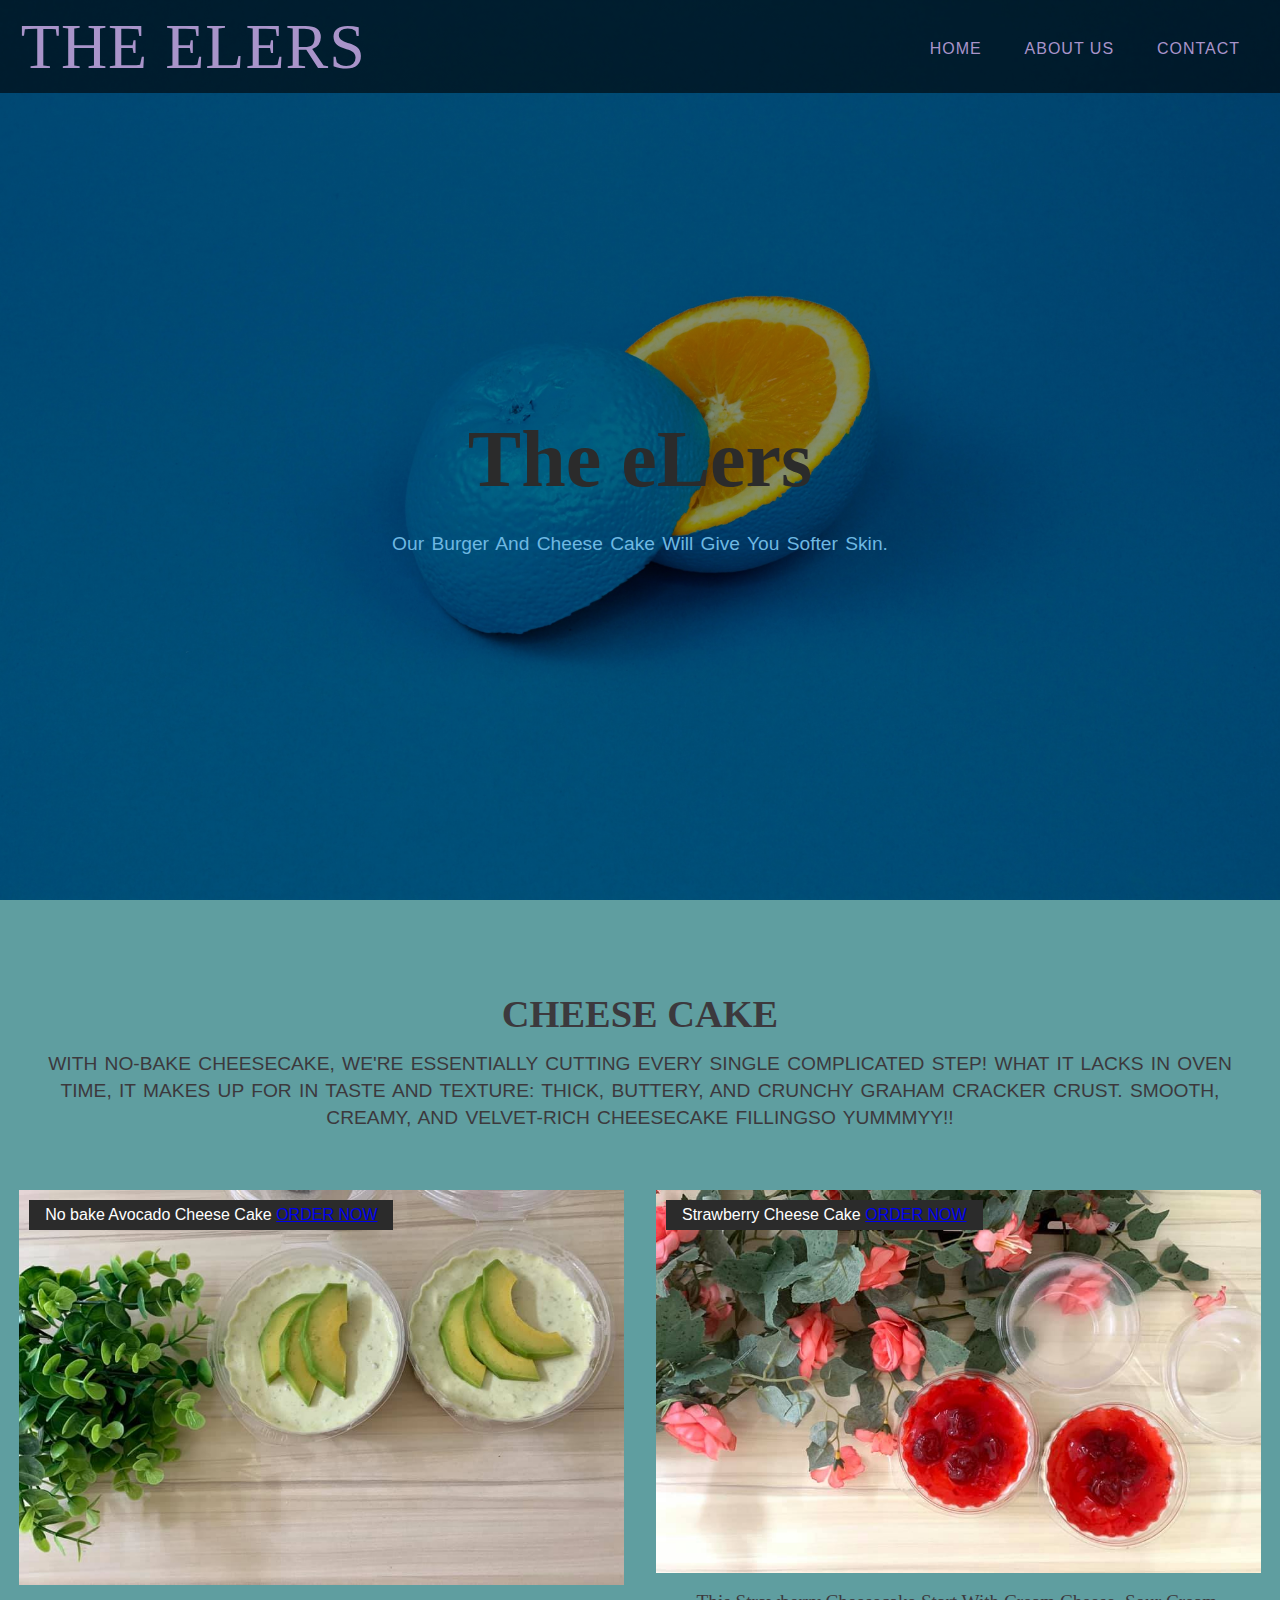
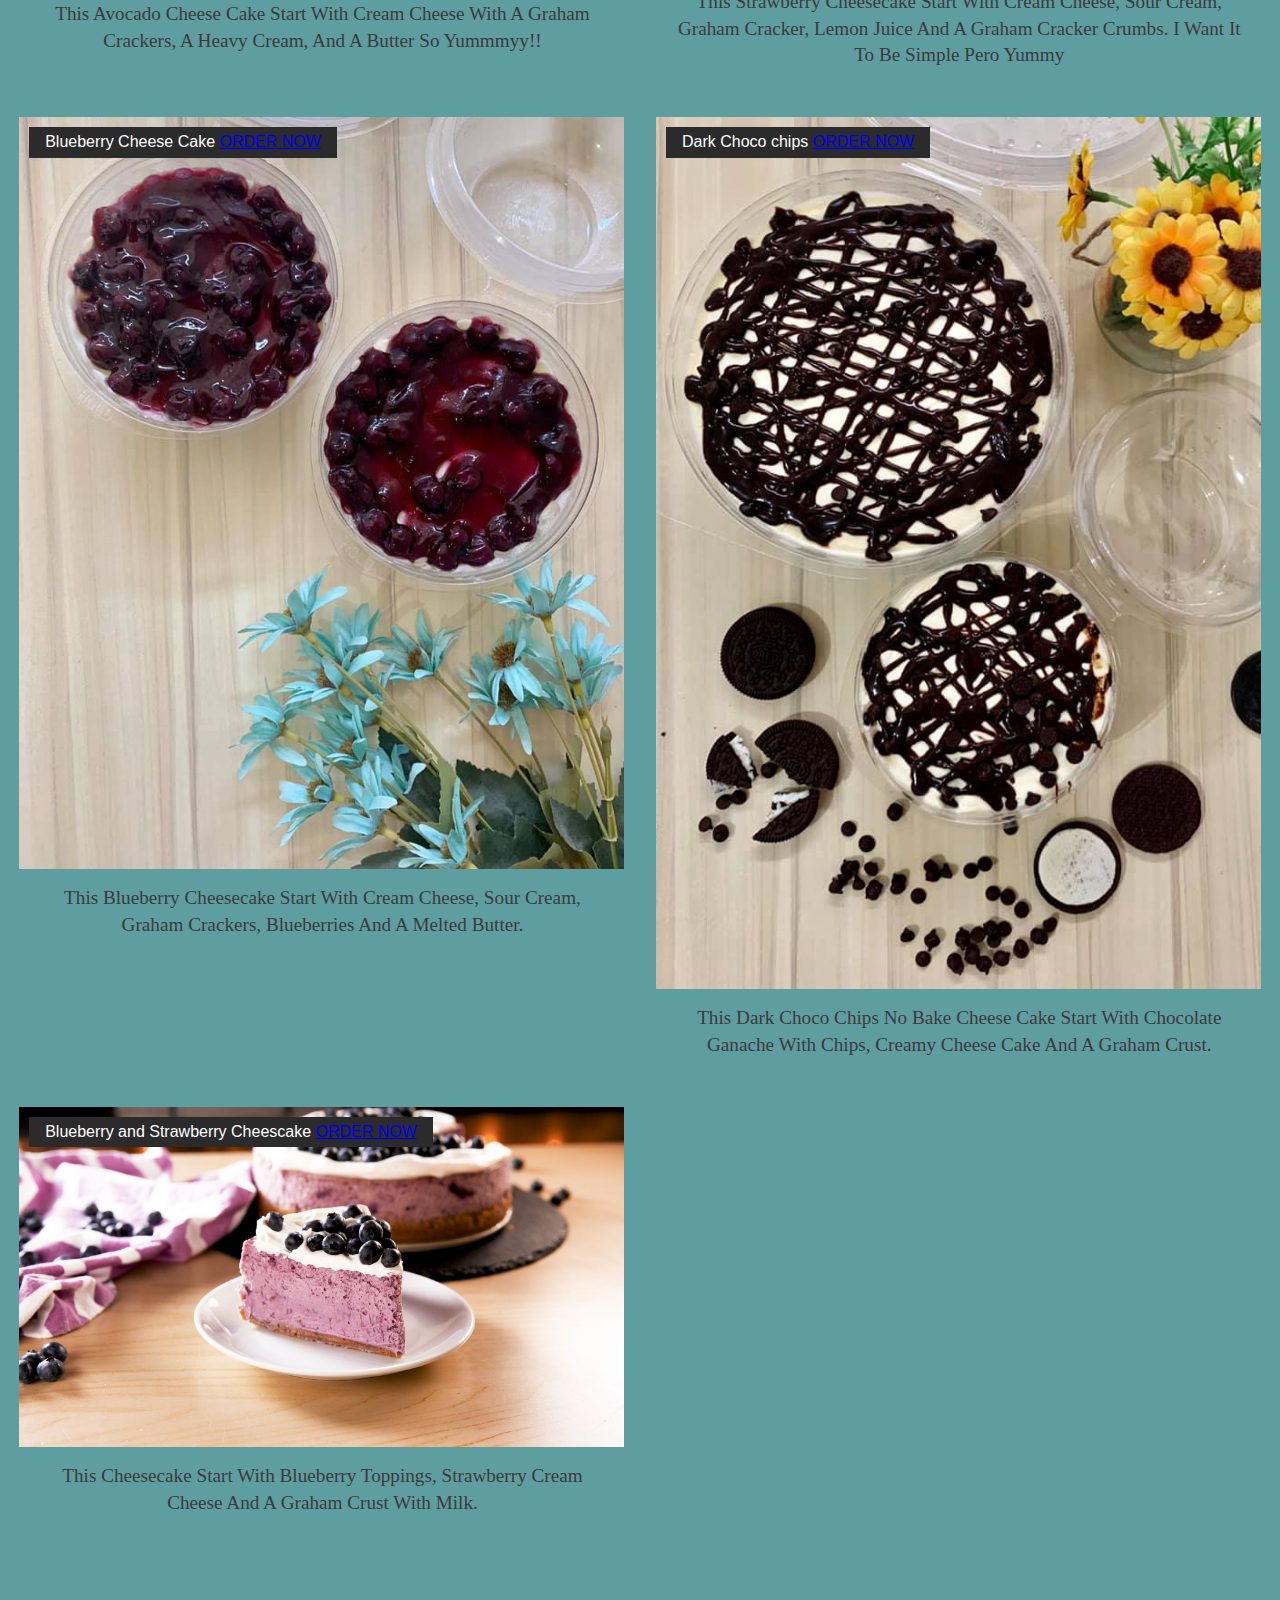
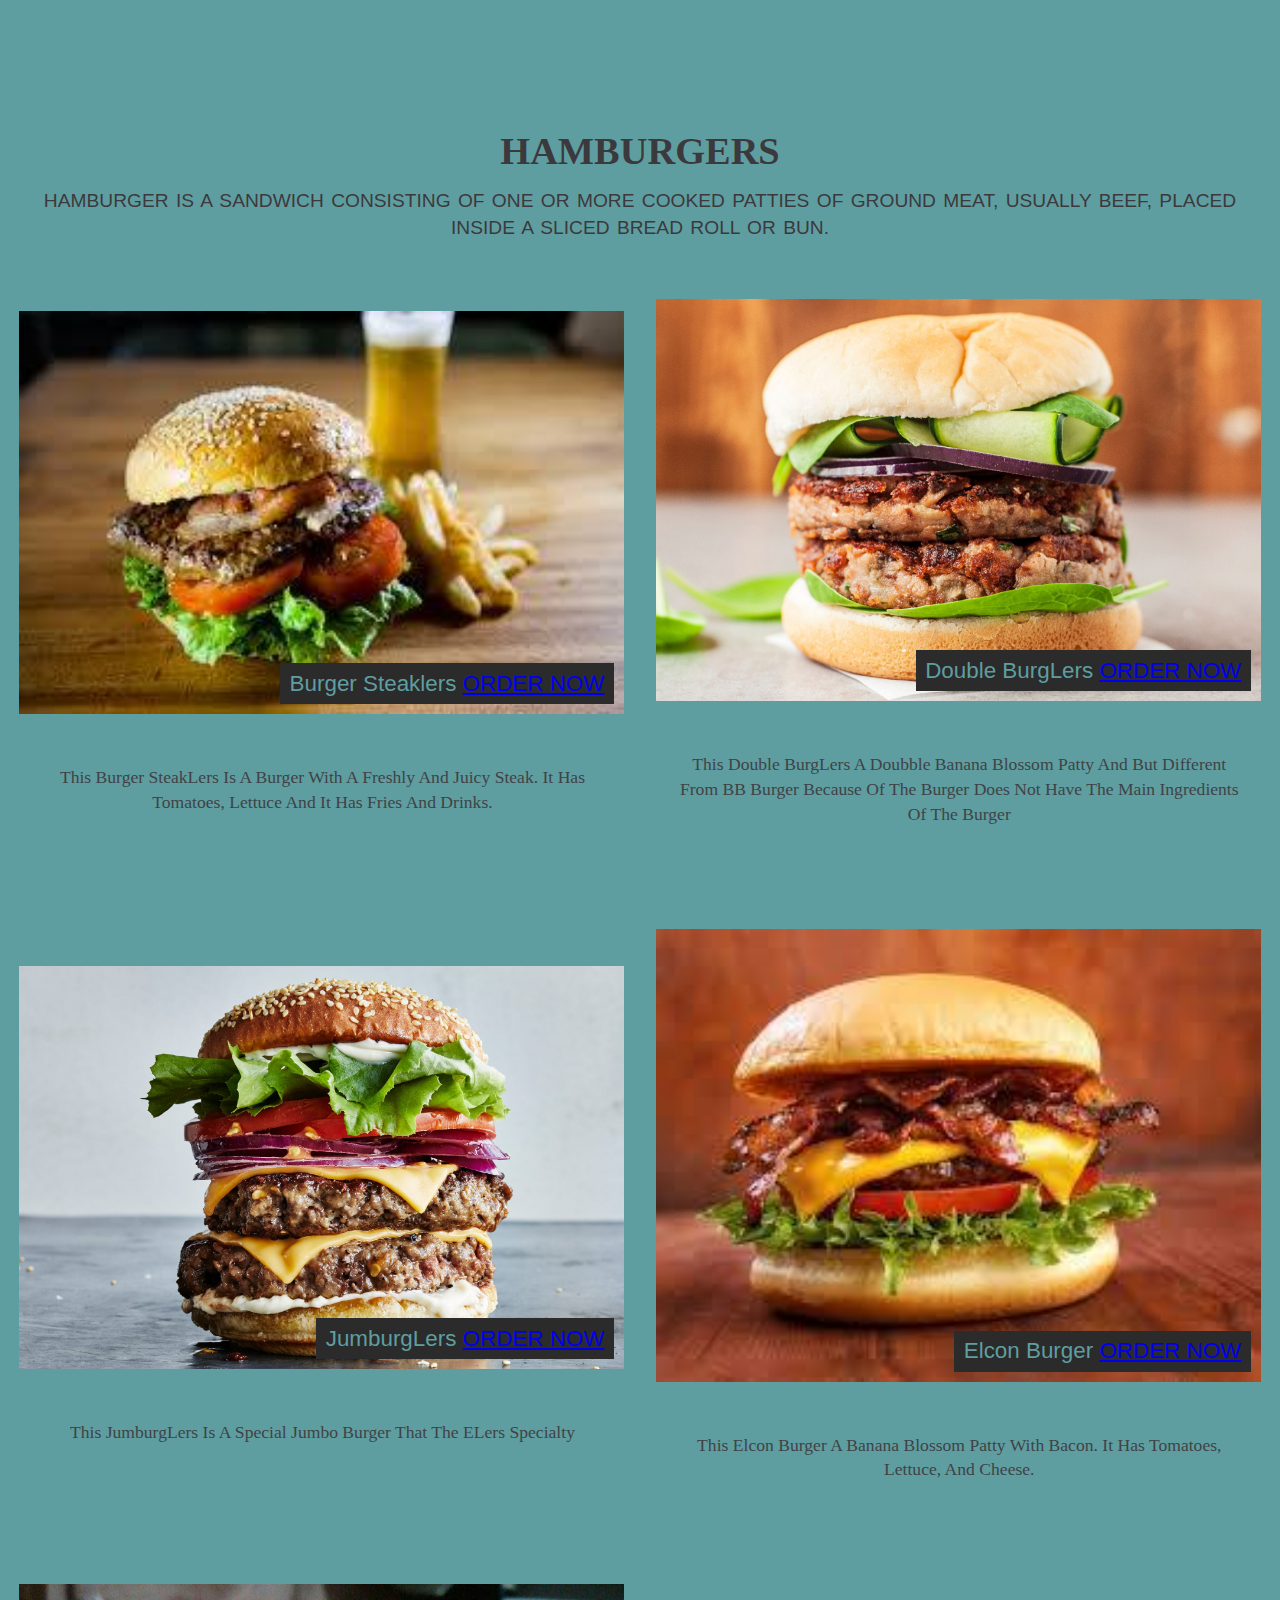
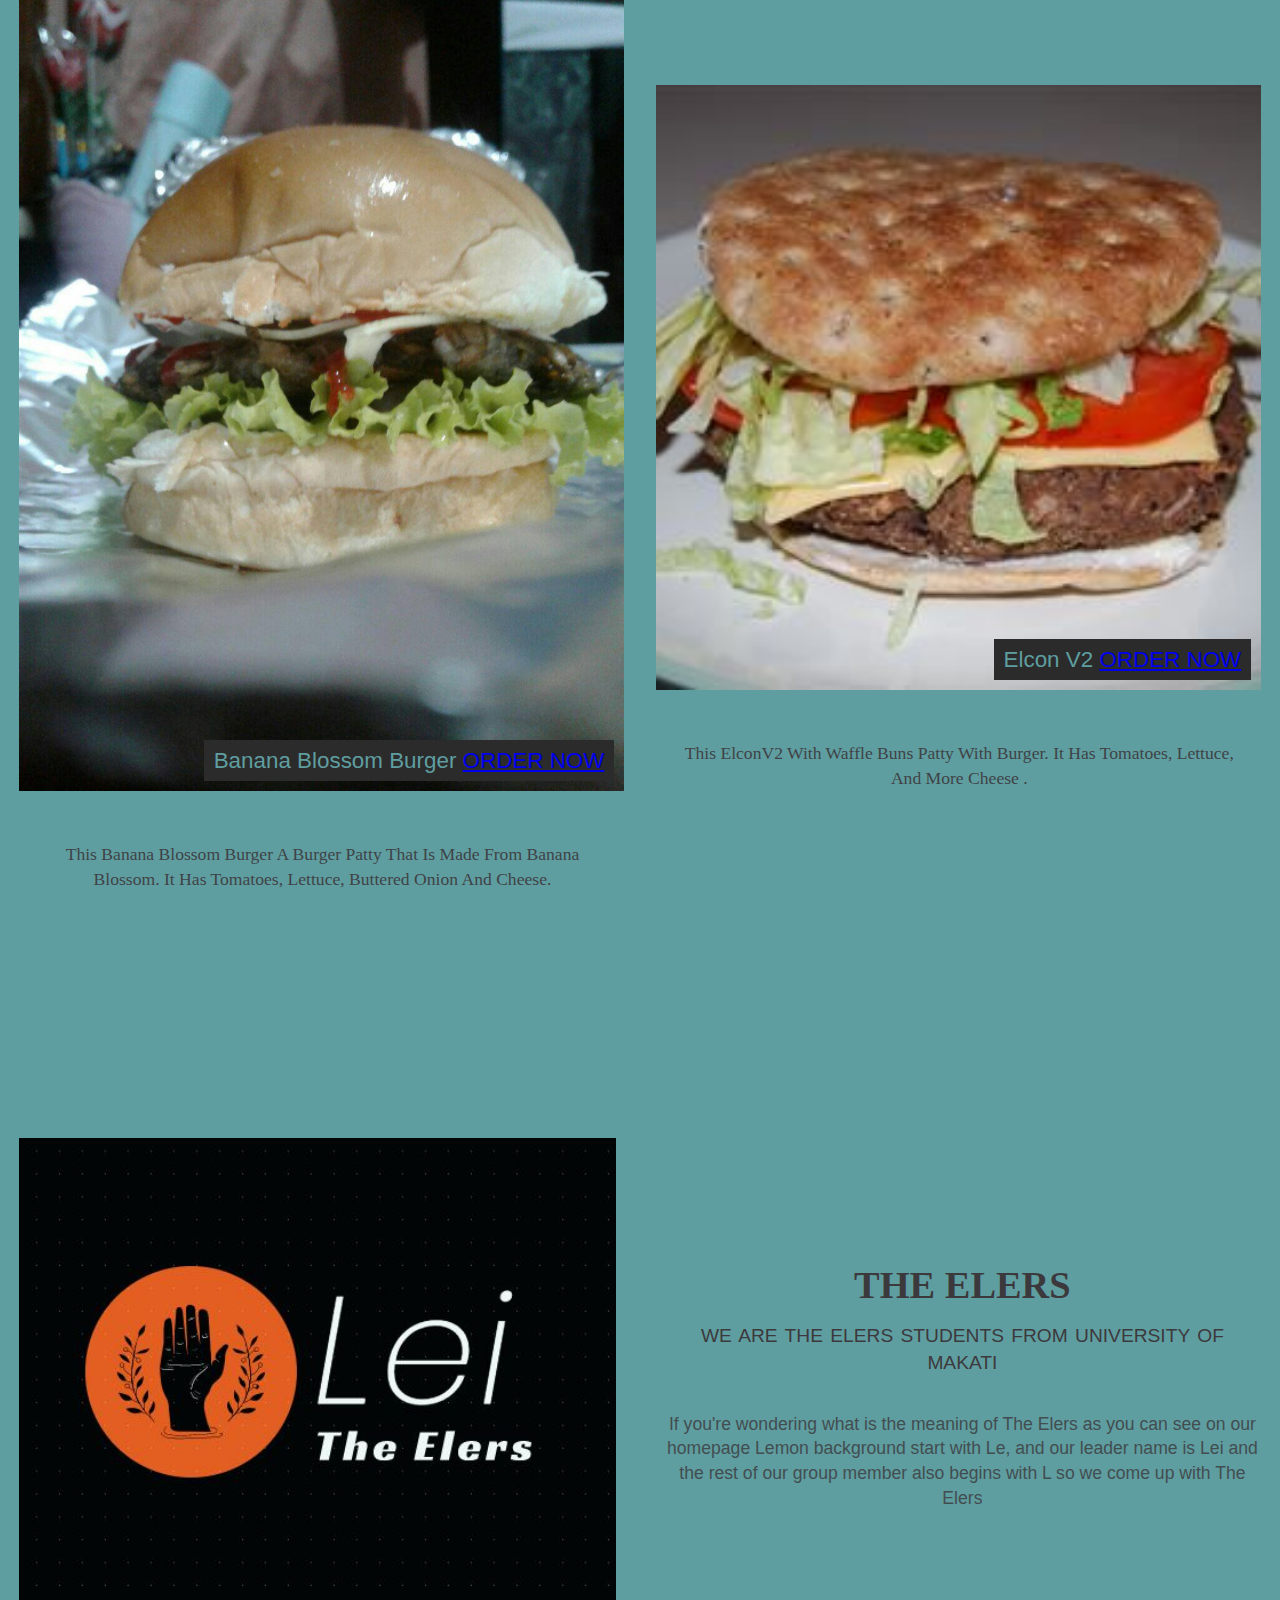
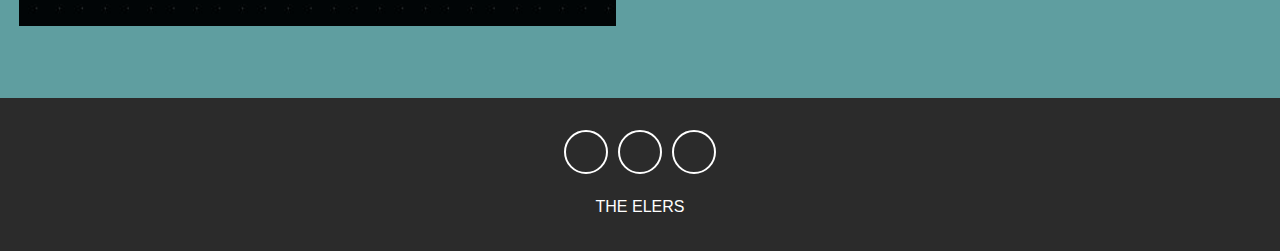
<file: index.html>
<!DOCTYPE html>
<html lang="en">
<head>
    <meta charset="UTF-8">
    <meta http-equiv="X-UA-Compatible" content="IE=edge">
    <meta name="viewport" content="width=device-width",initial-scale=1>
    <title>THE ELERS</title>

    <!--Title icon LOGO-->
   <link rel="shortcut icon" type="image/x-icon" href="icon.jpg">
   <!-- End of Title icon LOGO-->
   
    <link rel="stylesheet" href="style.css">
    <link rel="stylesheet" href="https://cdnjs.cloudflare.com/ajax/libs/font-awesome/5.15.1/css/all.min.css" integrity="sha512-+4zCK9k+qNFUR5X+cKL9EIR+ZOhtIloNl9GIKS57V1MyNsYpYcUrUeQc9vNfzsWfV28IaLL3i96P9sdNyeRssA==" crossorigin="anonymous" />
</head>
<body>
<!--HEADER-->
    <header>
        <nav class=" navbar">
            <div class="container">
                <a href="index.html" class="navbar-brand">THE ELERS</a>
                <div class="navbar-nav">
                     <a href="index.html">Home</a>
                     <a href="#about">About Us</a>
                     <a href="#social-links">Contact</a>
               </div>
        </nav>
        <!--OUR TITLE-->
        <div class="banner">
            <div class="container">
                <h1 class="banner-title">
                    <span>The eLers </span>
                </h1>
                <p>Our Burger and Cheese Cake  will give you softer skin.</p>
                   <!--SEARCHH BUTTON-->
                
                <!--END OF SEACRH BUTTON-->
            </div>
        </div>
    </header>
<!--END HEADER-->

                    <!--WEB DESIGN-->

        <section class="design" id="design">
            <div class="container">
                <div class="title">
                    <h2>CHEESE CAKE</h2>
                    <p>With no-bake cheesecake, we're essentially cutting every single complicated step! What it lacks in oven time, it makes up for in taste and texture: Thick, buttery, and crunchy graham cracker crust. Smooth, creamy, and velvet-rich cheesecake fillingSo yummmyy!!</p>
                </div>
                <div class="design-content">
                    <!--Image/ITEM-->
                    <div class="design-item">
                        <div class="design-img">
                            <img src="cake1.jpg" alt="">
                           <span>No bake Avocado Cheese Cake <a href="FORM.html">ORDER  NOW</a> </span>
                        </div>
                        <div class="design-text">
                            <p>This Avocado Cheese Cake start with Cream cheese with a graham crackers, a heavy cream, and a butter So yummmyy!!</p>
                        </div>
                    </div>
                    <!--END OF IMAGE/ITEM-->

                     <!--Image/ITEM-->

                     <div class="design-item">
                        <div class="design-img">
                            <img src="cake2.jpg" alt="">
                           
                           <span>Strawberry Cheese Cake <a href="FORM.html">ORDER  NOW</a></span>
                        </div>
                        <div class="design-text">
                            <p>This Strawberry Cheesecake start with Cream cheese, sour cream, graham cracker, lemon juice and a graham cracker crumbs. I want it to be simple pero yummy</p>
                        </div>
                    </div>
                    <!--END OF IMAGE/ITEM-->

                     <!--Image/ITEM-->
                     <div class="design-item">
                        <div class="design-img">
                            <img src="cake3.jpg" alt="">
                          
                           <span>Blueberry Cheese Cake <a href="FORM.html">ORDER  NOW</a></span>
                        </div>
                        <div class="design-text">
                            <p>This Blueberry Cheesecake start with Cream cheese, sour cream, graham crackers, blueberries and a melted butter.</p>
                        </div>
                    </div>
                    <!--END OF IMAGE/ITEM-->

                     <!--Image/ITEM-->
                     <div class="design-item">
                        <div class="design-img">
                            <img src="cake4.jpg" alt="">
                          
                           <span>Dark Choco chips <a href="FORM.html">ORDER  NOW</a></span>
                        </div>
                        <div class="design-text">
                            <p>This Dark Choco chips no bake cheese cake start with Chocolate ganache with chips, creamy cheese cake and a graham crust.</p>
                        </div>
                    </div>
                    <!--END OF IMAGE/ITEM-->

                     <!--Image/ITEM-->
                     <div class="design-item">
                        <div class="design-img">
                            <img src="cheesecake.jpg" alt="">
                          
                           <span>Blueberry and Strawberry Cheescake <a href="FORM.html">ORDER  NOW</a></span>
                        </div>
                        <div class="design-text">
                           <p>This Cheesecake start with blueberry toppings, strawberry cream cheese and a graham crust with milk.</p>
                        </div>
                    </div>
                    <!--END OF IMAGE/ITEM-->
                </div>
            </div> 
        </section>
<!--END OF WEB-->

<!--WEB TWO-->
        <section class="burger" id="burger"> 
            <div class="container">
                <div class="title">
                    <h2>HAMBURGERS</h2>
                    <p>Hamburger is a sandwich consisting of one or more cooked patties of ground meat, usually beef, placed inside a sliced bread roll or bun.</p>
                </div>

               <div class="burger-content">
                    <!--IMAGE OF BURGER-->
                     <!--IMAGE OF BURGER-->
                     <div class="burger-item">
                        <div class="burger-img">
                            <img src="Burgersteaklers.jpg" alt="">
                            <span>Burger Steaklers <a href="FORM.html">ORDER  NOW</a> </span>
                            
                        </div>
                        <div class="burger-text">
                            <p>This Burger SteakLers  is a burger with a freshly and juicy steak. It has  tomatoes, lettuce and it has fries and drinks. </p>
                            
                        </div>
                    </div>
                    
                     <!--END OF IMAGE-->

                     <!--IMAGE OF BURGER-->
                     <div class="burger-item">
                        <div class="burger-img">
                            <img src="doubleburglers.jpg" alt="">
                            <span>Double BurgLers <a href="FORM.html">ORDER  NOW</a> </span>
                        </div>
                        <div class="burger-text">
                            <p>This  Double BurgLers a  Doubble Banana Blossom Patty and but  different from BB Burger because of the burger does not have the main ingredients of the burger </p>
                          
                        </div>
                    </div>
                    <!--END OF IMAGE-->
                     <!--IMAGE OF BURGER-->
                     <div class="burger-item">
                        <div class="burger-img">
                            <img src="jumburgerlers.jpg" alt="">
                            <span>JumburgLers <a href="FORM.html">ORDER  NOW</a> </span>
                        </div>
                        <div class="burger-text">
                            <p>This JumburgLers is a special jumbo burger that the eLers specialty </p>
                           
                        </div>
                    </div>
                    <!--END OF IMAGE-->
                     <!--IMAGE OF BURGER-->
                     <div class="burger-item">
                        <div class="burger-img">
                            <img src="elcon.jpg" alt="">
                            <span> Elcon Burger  <a href="FORM.html">ORDER  NOW</a></span>
                        </div>
                        <div class="burger-text">
                            <p>This  Elcon Burger a  Banana Blossom patty with Bacon. It has  tomatoes, lettuce, and  cheese. </p>
                            
                        </div>
                    </div>
                    <!--END OF IMAGE-->
                     <!--IMAGE OF BURGER-->
                     <div class="burger-item">
                        <div class="burger-img">
                            <img src="bbburger.jpg" alt="">
                            <span> Banana Blossom Burger <a href="FORM.html">ORDER  NOW</a> </span>
                        </div>
                        <div class="burger-text">
                            <p>This Banana Blossom Burger a burger patty that is made from Banana Blossom. It has  tomatoes, lettuce, buttered onion  and  cheese. </p>
                            
                        </div>
                    </div>
                    <!--END OF IMAGE-->
                     <!--IMAGE OF BURGER-->
                     <div class="burger-item">
                        <div class="burger-img">
                            <img src="elconv2.jpg" alt="">
                            <span>Elcon V2 <a href="FORM.html">ORDER  NOW</a> </span>
                        </div>
                        <div class="burger-text">
                            <p> This ElconV2 With Waffle buns patty with burger. It has  tomatoes, lettuce, and more cheese .</p>
                            
                        </div>
                    </div>
                    <!--END OF IMAGE-->
                </div>
            </div>
        </section>
<!--END OF WEB TWO-->
        
            <!--ABOUT US -->
<section class=about id = "about">
    <div class="container">
        <div class="about-content">
            <div>
                <img src="logo.JPG" alt="">
            </div>
            <div class="about-text">
                <div class="title">
                    <h2>THE ELERS</h2></a>
                    <p>We are The Elers students from University of Makati</p>
                </div>
                <p>If you're wondering what is the meaning of The Elers as you can see on our homepage Lemon background start with Le, and our leader name is Lei and the rest of our group member also begins with L so we come up with The Elers  </p>

            </div>
        </div>
    </div>
</section>
<!--END OF ABOUT US-->

<!--CONTACT US-->
<footer>
    <div class="contact-links" id = "social-links">
        <a href="https://www.facebook.com/JessChoiceDesserts"><i class= "fab fa-facebook-f"></i></a>
        <a href=""><i class= "fab fa-instagram"></i></a>
        <a href="https://www.biblestudytools.com/topical-verses/god-is-good-bible-verses/"><i class= "fab fa-google"></i></a>
    </div>
    <span class = ""> THE ELERS </span>
</footer>
    
<!--END OF CONTACT US-->



</body>
</html>
</file>
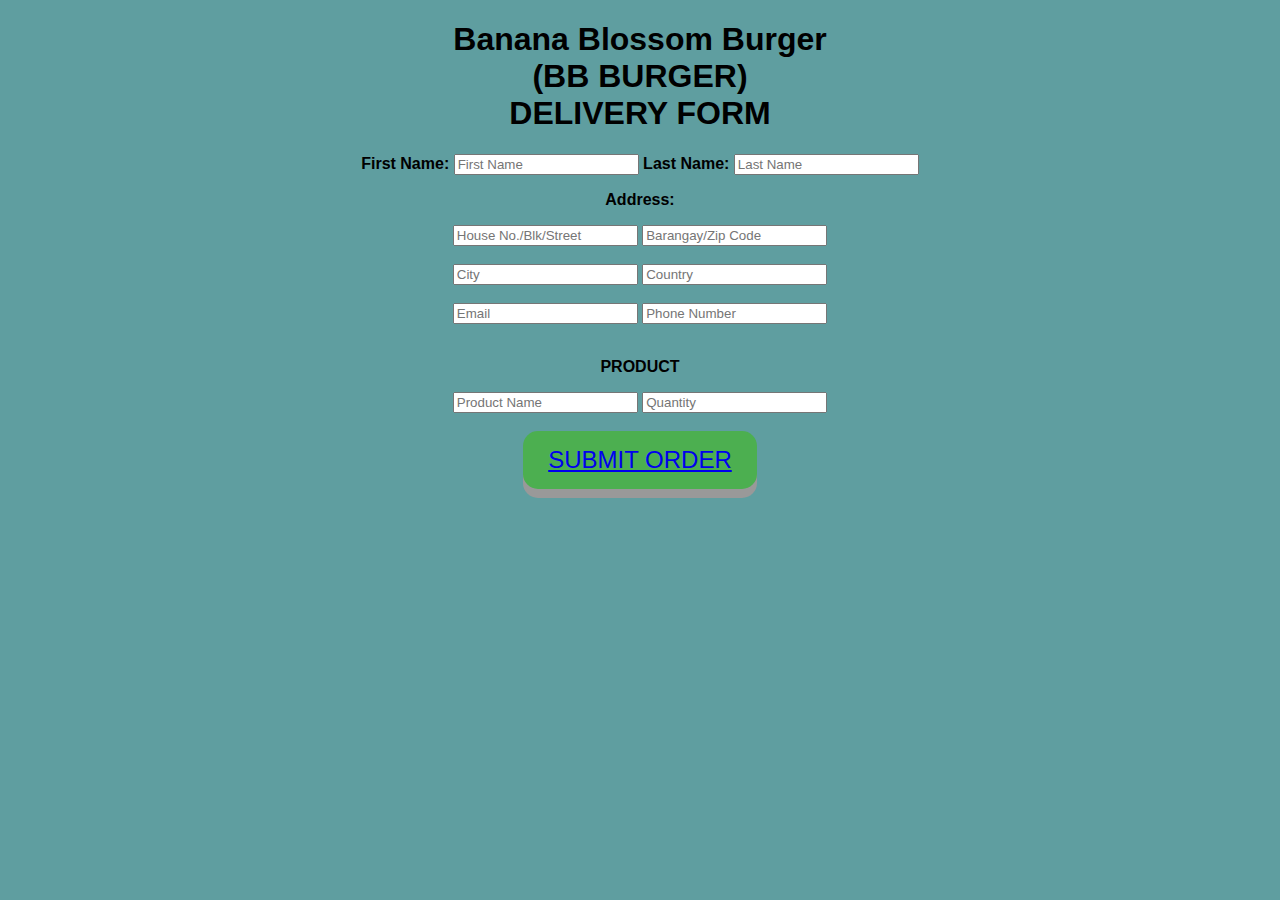
<file: FORM.html>
<!DOCTYPE html>
<html>
<head>
<center><b><h1 style="family-font: Georgia;">Banana Blossom Burger<br>(BB BURGER)<br>DELIVERY FORM</h1></b></center>

<meta name="Burgers"
	content="width=device-width, initial-scale=1">
<style>
	body{font-family: Arial, helvetica, sans serif;}
	*{box-sizing: border-box;}
	
.form-inline{
	display: flex;
	flex-flow:wor wrap;
	align-items: center;
}

 .form-inline label {
  margin: 5px 10px 5px 0;
}

.form-inline input {
  vertical-align: middle;
  margin: 5px 20px 5px 0;
  padding: 10px;
  background-color: #fff;
  border: 1px solid #ddd;
}

.form-inline button {
  padding: 10px 20px;
  background-color: dodgerblue;
  border: 2px solid #ddd;
  color: white;
  cursor: pointer;
}

.form-inline button:hover {
  background-color: royalblue;
}

@media (max-width: 800px) {
  .form-inline input {
    margin: 20px 0;
  }
  
  .form-inline {
    flex-direction: column;
    align-items: stretch;
  }
}

.button {
  padding: 15px 25px;
  font-size: 24px;
  text-align: center;
  cursor: pointer;
  outline: none;
  color: #fff;
  background-color: #4CAF50;
  border: none;
  border-radius: 15px;
  box-shadow: 0 9px #999;
}

.button:hover {background-color: #3e8e41}

.button:active {
  background-color: #3e8e41;
  box-shadow: 0 5px #666;
  transform: translateY(4px);
}

</style>
<script>

function formSubmit(){
	document.forms["The elers"].submit
}
</script>
</head>
<body style="background-color:cadetblue;">
  <center>
	<form action="/action_page.php">
		<label for="Full name"><b>First Name:  </b></label>
		<input type="text" id="Full Name" 
	placeholder="First Name" name="Full Name"> 
		<label for="Last Name"><b>Last Name:  </b></label>
		<input type="text" id="Last Name" 
	placeholder="Last Name" name="Last Name"> 
		<br><p><b>Address:</b></p>
		<label for="House No./Blk/Street"></label>
		<input type="text" id="House No./Blk/Street" 
	placeholder="House No./Blk/Street" name="House No./Blk/Street"> 
		<label for="Barangay/Zip Code"></label>
		<input type="text" id="Barangay/Zip Code" 
	placeholder="Barangay/Zip Code" name="Barangay/Zip Code"> 
		<br><br>
		<label for="City"></label>
		<input type="text" id="City" 
	placeholder="City" name="City"> 
		<label for="Country"></label>
		<input type="text" id="Country" 
	placeholder="Country" name="Country"> 
		<br><br>
		<label for="Email"></label>
		<input type="text" id="Email" 
	placeholder="Email" name="Email"> 
		<label for="Phone Number"></label>
		<input type="text" id="Phone Number" 
	placeholder="Phone Number" name="Phone Number"> 
		<br><br><p><b>PRODUCT</b></p>
		<label for="Product Name"></label>
		<input type="text" id="Product Name" 
	placeholder="Product Name" name="Product Name"> 
		<label for="Quantity"></label>
		<input type="text" id="Quantity" 
	placeholder="Quantity" name="Quantity"> 
		<br><br>
		
	<button class="button"><a href="Greetins.html">SUBMIT ORDER</a></button>
</center>

	</form>
</body>
</html>
</file>
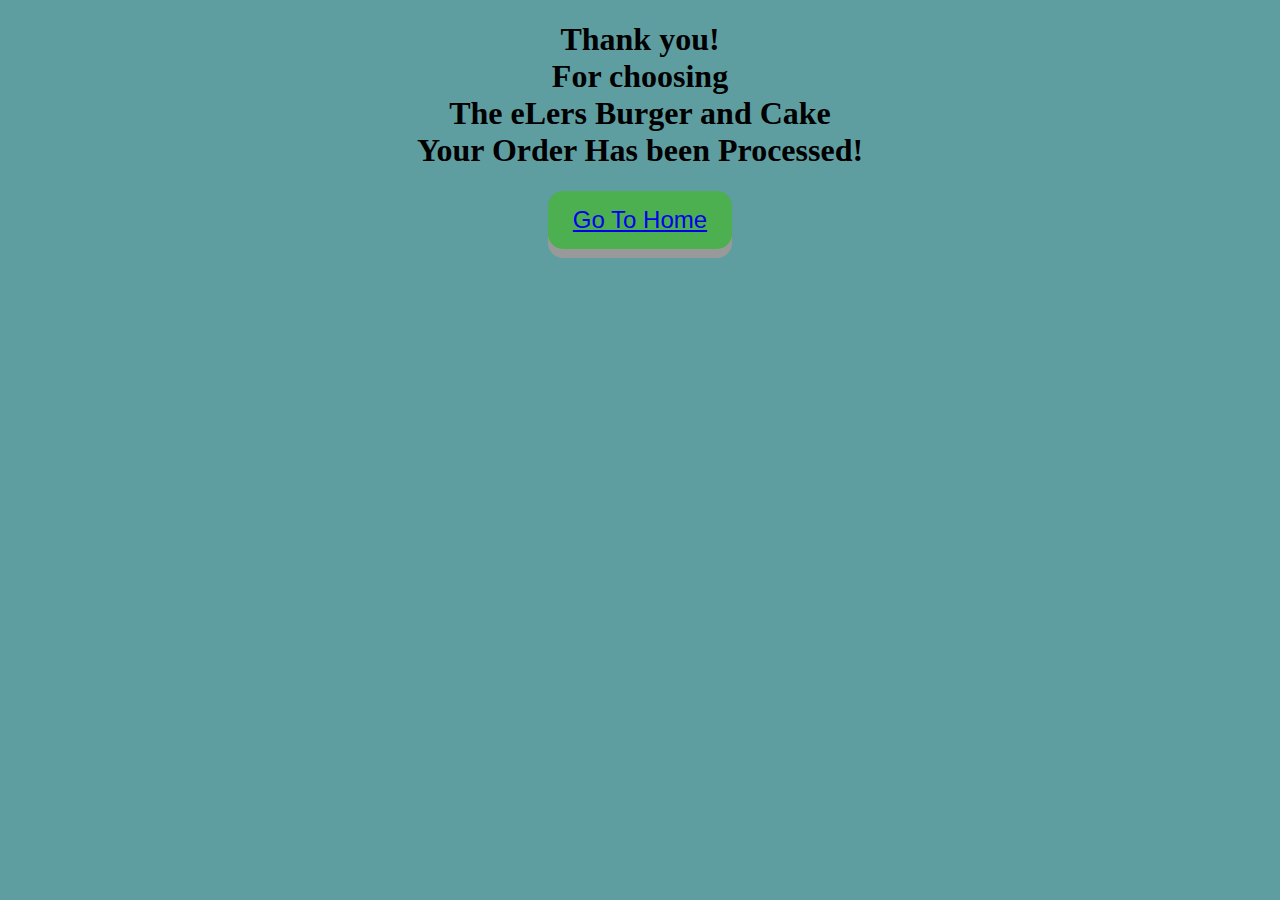
<file: Greetins.html>
<!DOCTYPE html>
<html>
<head>

  
  <center>
  
  <b><h1 style="family-font: Georgia;">Thank  you!<br> For choosing<br> The eLers Burger and Cake <br> Your Order Has been Processed!</h1></b>

  </center>
	
  <meta name="viewport" content="width=device-width, initial-scale=1">
  
<style>

   

.button {
  padding: 15px 25px;
  font-size: 24px;
  text-align: center;
  cursor: pointer;
  outline: none;
  color: #fff;
  background-color: #4CAF50;
  border: none;
  border-radius: 15px;
  box-shadow: 0 9px #999;
}

.button:hover {background-color: #3e8e41}

.button:active {
  background-color: #3e8e41;
  box-shadow: 0 5px #666;
  transform: translateY(4px);
}
</style>

</head>

<body style="background-color:cadetblue;">

    

<center>

  <button class="button"><a href="index.html">Go To Home</a></button>

</center>

</body>
</html>
</file>
<file: style.css>
@import url('https://fonts.googleapis.com/css2?family=Oswald:wght@500&display=swap');

:root {
    --Playfair: 'Playfair Display', serif;
    --Quicksand: 'Quicksand', sans-serif;
    --Roboto: 'Roboto', sans-serif;
    --dark: #3c393d;
    --exDark: #2b2b2b;
}
* {
    padding: 0;
    margin: 0;
    font-family: var(--Quicksand);
}
body {
    line-height: 1.4;
    color: var(--dark);
}
html {
    scroll-behavior: smooth;
    overflow-y: scroll;
}
img {
    width: 100%;
    display: block;
}
.container {
    max-width: 1320px;
    margin: 0 auto;
    padding: 0 1.2rem;
}
.title p {
    padding: 1rem 0 2rem 0;
    font-size: 1.2rem;
    text-transform: capitalize;
    font-family: var(--Roboto);
    font-weight:200;
    word-spacing: 2px;
}

/* HEADER */
header {
    min-height: 100vh;
    background: linear-gradient(rgba(0,0,0,0.4), rgba(0,0,0,0.4)), url(bg.jpeg) center/ cover no-repeat fixed;
    display: flex;
    flex-direction: column;
    justify-content: stretch;
}
.navbar {
    background: rgba(0,0,0,0.6);
    padding:  0.1rem;
    
}
.navbar-brand {
    color: rgb(169, 148, 202);
    font-size: 4rem;
    display: block;
    text-align: center;
    text-decoration: none;
    font-family: var(--Playfair);
    letter-spacing: 1px;
    
}
.navbar-nav {
    padding: 0.6rem 0 0.2rem 0;
    text-align: center;
}
.navbar-nav a{
    text-transform: uppercase;
    font-family: var(--Roboto);
    letter-spacing: 10px;
    font-weight: 500;
    color: rgb(169, 148, 202);
    text-decoration: none;
    display: inline-block;
    padding: 0.4rem 1.0rem;
    letter-spacing: 1px;
    transition: opacity 0.10s ease;
}
.navbar-nav a:hover{
    opacity: 0.2;
}
.banner{
    flex: 1;
    display: flex;
    align-items: center;
    justify-content: center;
    text-align: center;
    color:rgb(110, 184, 226);
}
.banner-title{
    font-size: 5rem;
    font-family: var(--Playfair);
    line-height: 1.4;
}
.banner-title span {
    font-family: var(--Playfair);
    color: var(--exDark);
}
.banner p {
    padding: 1rem 0 2rem 0;
    font-size: 1.2rem;
    text-transform: capitalize;
    font-family: var(--Roboto);
    font-weight:300;
    word-spacing: 2px;
}
.banner form{
    background: #fff;
    border-radius: 2rem;
    padding: 0.6rem 1rem;
    display: flex;
    justify-content: space-between;
}


.design {
    background-color: cadetblue
}
/* WEB DESIGN */

.design{
    padding: 4.5rem 0;
}
.title{
    text-align: center;
    padding: 1rem 0;
}
.title h2{
    font-family: var(--Playfair);
    font-size: 2.4rem;
}
.title p{
    text-transform: uppercase;
    padding: 0.6rem 0;
}
.design-content{
    margin: 2rem 0;
}
.design-item{
    cursor: pointer;
    margin: 1.5rem 0;
}
.design-img{
    position: relative;
    overflow: hidden;
}
.design-img::after{
    content: "";
    top: 0;
    left: 0;
    width: 100%;
    height: 100%;
    background: rgba(0,0,0,0.2);
}
.design-img{
    transition: all 0.5s ease;
}
.design-item:hover img{
    transform: scale(1.2);
}
/* Dark color in their name */
.design-img span:first-of-type{
    position:absolute;
    z-index: 1;
    top: 10px;
    left: 10px;
    background: var(--exDark);
    color:#fff;
    padding: 0.25rem 1rem;
}

.design-text{
    padding: 1rem;
    font-size: 1.2rem;
    text-align: center;
    width: 95%;
    margin-top: 0 auto;
}

.design-text p{
    color: var(--dark);
    text-decoration: none;
    text-transform: capitalize;
    font-family: var(--Playfair);
}
/* ABOUT US */
.about {
    padding: 4.6rem 0;
}
.about-text{
    margin: 2rem 0;
}
.about-text > p{
    font-size: 1.1rem;
    padding: 0.6rem 0;
    opacity: 0.8;
}

/*MEDIA */
@media screen and (min-width: 540px){
    .navbar-nav a{
        padding-right: 1.2rem;
        padding-left: 1.2rem;
    }
    .banner-title{
        font-size: 5rem;
    }
    .banner form{
        margin-top: 1.4rem;
        width: 80%;
        margin-left: auto;
        margin-right: auto;
    }
}

@media screen and (min-width: 768px){
    .navbar .container{
        display: flex;
        align-items: center;
        justify-content: space-between;
    }
    .search-input{
        padding: 0.8rem 0;
    }
    .design-content{
        display: grid;
        grid-template-columns: repeat(2, 1fr);
        gap: 2rem;
    }
    .design-item{
        margin: 0;
    }
    .burger-item {
        margin: 0;
    }
    .burger-content{
        display: grid;
        grid-template-columns: repeat(2, 1fr);
        gap: 2rem;
        align-items: center;
    }

} 

@media screen and (min-width: 992px){
    .about-content {
        display: grid;
        grid-template-columns: repeat(2, 1fr);
        column-gap: 3rem;
        align-items: center;
    }
   
}


/* ABOUT */
.about {
    padding: 4.5rem 0;
    background-color: cadetblue;
}
.about-text {
    margin: 2rem 0;
    text-align: center;
}
.about-text > p{
    font-size: 1.1rem;
    padding: 0.6rem 0;
    opacity: 0.8;
}

/* HAMBURGER  WEB TWO */
.burger {
    background:  cadetblue;
    padding: 4.5rem 0;
}
.burger-content {
    margin: 2rem 0;
}
.burger-img {
    position: relative;
}
.burger-img span{
    position: absolute;
    bottom: 10px;
    right: 10px;
    background: var(--exDark);
    color: cadetblue;
    font-size: 1.4rem;
    padding: 0.3rem 0.6rem;
}
.burger-text {
    margin: 2.2rem 0;
    padding: 0 1rem;
    padding: 1rem;
    font-size: 1.2rem;
    text-align: center;
    width: 95%;
    margin-top: 0 auto;
}
.burger-text span{
    font-weight: 300;
    display: block;
    padding-bottom: 0.5rem;
}
.burger-text h2{
    font-family: var(--Playfair);
    padding: 1rem 0;
    font-size: 1.65rem;
    font-weight: 500;
}
.burger-text p{
    font-weight: 300;
    font-size: 1.1rem;
    opacity: 0.9;
    padding-bottom: 1.2rem;
    color: var(--dark);
    text-decoration: none;
    text-transform: capitalize;
    font-family: var(--Playfair);
    
}

.burger-text a{
    background: var(--exDark);
}

/* FOOTER */

footer {
    background: var(--exDark);
    color: #fff;
    text-align: center;
    padding: 2rem 0;
}
.contact-links {
    display: flex;
    justify-content: center;
    margin-bottom: 1.4rem;
}
.contact-links a{
    border: 2px solid #fff;
    color: #fff;
    display: block;
    width: 40px;
    height: 40px;
    display: flex;
    justify-content: center;
    align-items: center;
    border-radius: 50%;
    text-decoration: none;
    margin: 0 0.3rem;
    transition: all 0.5s ease;
}

.contact-links a:hover {
    background: #fff;
    color: var(--exDark);
}
.footer span{
    margin-top: 1rem;
    display: block;
    font-family: var(--exDark);
    letter-spacing: 2px;
}
</file>
